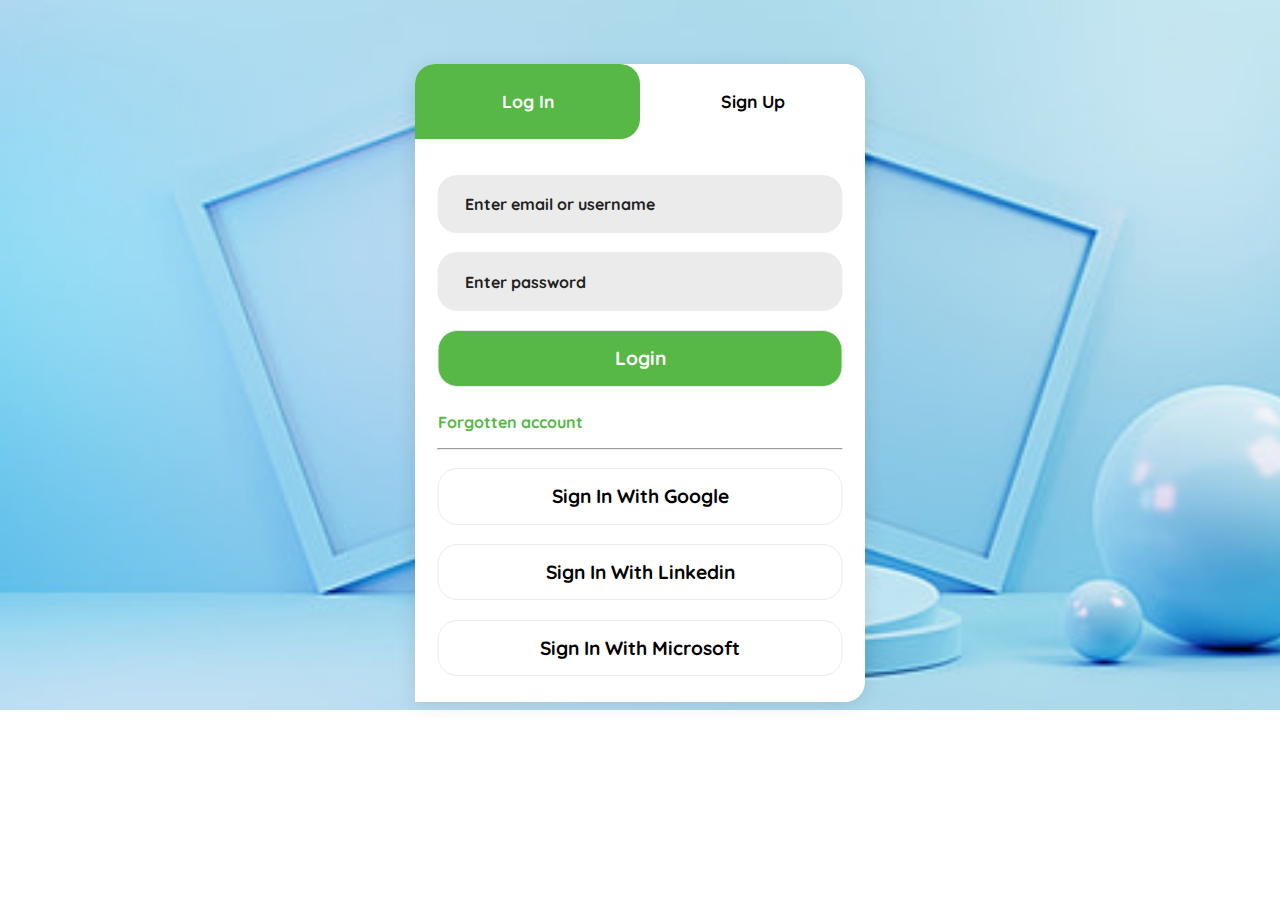
<file: Last/index.html>
<!DOCTYPE html>
<html>
    <head>
        <title></title>
        <link rel="stylesheet" type="text/css" href="css/index.css">
        <script type="text/javascript" src="js/index.js"></script>
    </head>
    <body>
        <div class="form-modal">
    
            <div class="form-toggle">
                <button id="login-toggle" onclick="toggleLogin()">log in</button>
                <button id="signup-toggle" onclick="toggleSignup()">sign up</button>
            </div>
        
            <div id="login-form">
                <form>
                    <input type="text" id="username" placeholder="Enter email or username"/>
                    <input type="password" id="password" placeholder="Enter password"/>
                    <button type="button" class="btn login" onclick="login()">login</button>
                    <p><a href="javascript:void(0)">Forgotten account</a></p>
                    <hr/>
                    <button type="button" class="btn -box-sd-effect"> <i class="fa fa-google fa-lg" aria-hidden="true"></i> sign in with google</button>
                    <button type="button" class="btn -box-sd-effect"> <i class="fa fa-linkedin fa-lg" aria-hidden="true"></i> sign in with linkedin</button>
                    <button type="button" class="btn -box-sd-effect"> <i class="fa fa-windows fa-lg" aria-hidden="true"></i> sign in with microsoft</button>
                </form>
            </div>
        
            <div id="signup-form">
                <form>
                    <input type="email" id="email" placeholder="Enter your email"/>
                    <input type="text" id="user" placeholder="Choose username"/>
                    <input type="password" id="pass" placeholder="Create password"/>
                    <button type="button" class="btn signup" onclick="signup()">create account</button>
                    <p>Clicking <strong>create account</strong> means that you are agree to our <a href="javascript:void(0)">terms of services</a>.</p>
                    <hr/>
                    <button type="button" class="btn -box-sd-effect"> <i class="fa fa-google fa-lg" aria-hidden="true"></i> sign up with google</button>
                    <button type="button" class="btn -box-sd-effect"> <i class="fa fa-linkedin fa-lg" aria-hidden="true"></i> sign up with linkedin</button>
                    <button type="button" class="btn -box-sd-effect"> <i class="fa fa-windows fa-lg" aria-hidden="true"></i> sign up with microsoft</button>
                </form>
            </div>
        
        </div>
        
    </body>
</html>
</file>
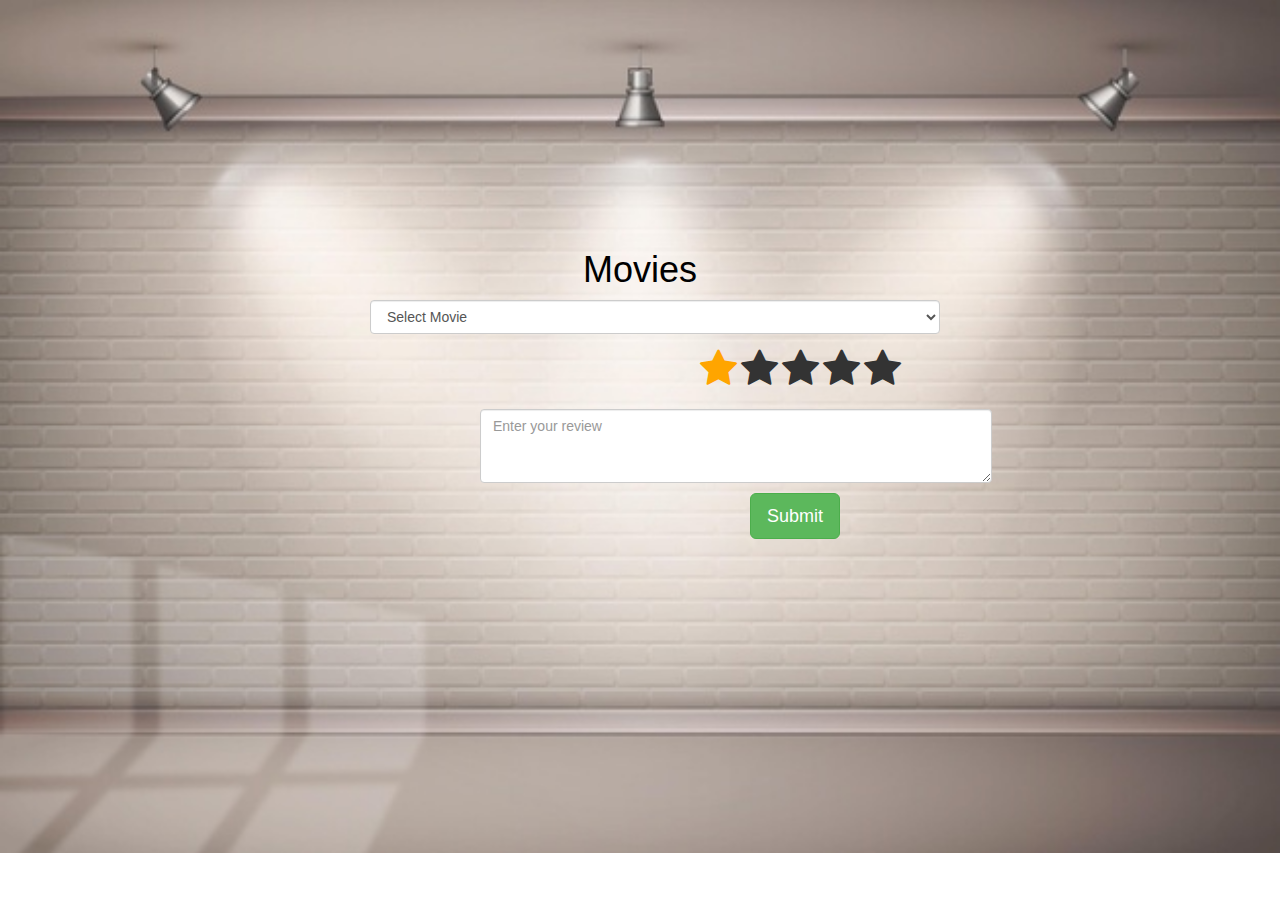
<file: Last/movie.html>
<!DOCTYPE html>
<html>
<head>
<!-- Font Awesome Icon Library -->
<meta charset="utf-8">
<link rel="stylesheet" href="https://cdnjs.cloudflare.com/ajax/libs/font-awesome/4.7.0/css/font-awesome.min.css">
  <meta name="viewport" content="width=device-width, initial-scale=1">
  <link rel="stylesheet" href="https://maxcdn.bootstrapcdn.com/bootstrap/3.3.7/css/bootstrap.min.css">
  <script src="https://ajax.googleapis.com/ajax/libs/jquery/3.3.1/jquery.min.js"></script>
  <script src="https://maxcdn.bootstrapcdn.com/bootstrap/3.3.7/js/bootstrap.min.js"></script>
<style>
.checked {
    color: orange;
    
}

.stars-outer {
  position: relative;
  display: inline-block;
}

.stars-inner {
  position: absolute;
  top: 0;
  left: 0;
  white-space: nowrap;
  overflow: hidden;
  width: 0;
}

.stars-outer::before {
  content: "\f005 \f005 \f005 \f005 \f005";
  font-family: "Font Awesome 5 Free";
  font-weight: 900;
  color: #ccc;
}

.stars-inner::before {
  content: "\f005 \f005 \f005 \f005 \f005";
  font-family: "Font Awesome 5 Free";
  font-weight: 900;
  color: #f8ce0b;
}
</style>
</head>
<body style="background-size:cover; background-image: url('images/images.jpg');background-repeat: no-repeat;margin-top: 250px;">
<h1 style="text-align: center;color:#000">Movies</h1>
<div class="container mt-5">
  <div class="form-group">
    <select id="product-select" class="form-control custom-select" style="width: 50%;margin-left: 300px">
        <option value="0" disabled selected>Select Movie</option>
        <option value="Fast5">Fast5</option>
        <option value="Battle of Gods">Battle of Gods</option>
        <option value="Interstellar">Interstellar</option>
        <option value="Avatar">Avatar</option>
        <option value="Batman Begins">Batman Begins</option>
        <option value="Catch Me If You Can">Catch Me If You Can</option>
        <option value="Avengers">Avengers</option>
        <option value="Deadpool 2">Deadpool 2</option>
        <option value="Coco">Coco</option>
        <option value="Terminator 2: Judgment Day">Terminator 2: Judgment Day</option>
        <option value="Joker">Joker</option>
        <option value="The Salesman">The Salesman</option>
      </select>
  </div>
</div>
<section id="star-rating">
<span onmouseover="starmark(this)" onclick="starmark(this)" id="1one" style="font-size:40px;cursor:pointer; padding-left:700px"  class="fa fa-star checked"></span>
<span onmouseover="starmark(this)" onclick="starmark(this)" id="2one"  style="font-size:40px;cursor:pointer;" class="fa fa-star "></span>
<span onmouseover="starmark(this)" onclick="starmark(this)" id="3one"  style="font-size:40px;cursor:pointer;" class="fa fa-star "></span>
<span onmouseover="starmark(this)" onclick="starmark(this)" id="4one"  style="font-size:40px;cursor:pointer;" class="fa fa-star"></span>
<span onmouseover="starmark(this)" onclick="starmark(this)" id="5one"  style="font-size:40px;cursor:pointer;" class="fa fa-star"></span>
<br/>
</section>
<!--<b style="color: #000; margin-left: 650px;">Name:</b><input type="text" name="name" id="name" placeholder="Enter your name" style="margin-top: 20px; margin-left: 20px">-->
<textarea  style="width: 40%; text-align: left;margin-left:480px; margin-top: 20px" class="form-control" rows="3" id="comment" placeholder="Enter your review"></textarea>

<button  onclick="result()" type="button" style="margin-top:10px;margin-left:750px;" class="btn btn-lg btn-success">Submit</button>

<!--<table class="table table-striped">
    <thead>
      <tr>
        <th>4K Television</th>
        <th>Rating</th>
      </tr>
    </thead>
    <tbody>
      <tr class="sony">
        <td>Sony 4K TV</td>
        <td>
          <div class="stars-outer">
            <div class="stars-inner"></div>
          </div>
          <span class="number-rating"></span>
        </td>
      </tr>
      <tr class="samsung">
        <td>Samsung 4K TV</td>
        <td>
          <div class="stars-outer">
            <div class="stars-inner"></div>
          </div>
          <span class="number-rating"></span>
        </td>
      </tr>
      <tr class="vizio">
        <td>Vizio 4K TV</td>
        <td>
          <div class="stars-outer">
            <div class="stars-inner"></div>
          </div>
          <span class="number-rating"></span>
        </td>
      </tr>
      <tr class="panasonic">
        <td>Panasonic 4K TV</td>
        <td>
          <div class="stars-outer">
            <div class="stars-inner"></div>
          </div>
          <span class="number-rating"></span>
        </td>
      </tr>
      <tr class="phillips">
        <td>Phillips 4K TV</td>
        <td>
          <div class="stars-outer">
            <div class="stars-inner"></div>
          </div>
          <span class="number-rating"></span>
        </td>
      </tr>
    </tbody>
  </table>-->
</body>
<script>
var count;

function starmark(item)
{
count=item.id[0];
sessionStorage.starRating = count;
var subid= item.id.substring(1);
for(var i=0;i<20;i++)
{
if(i<count)
{
document.getElementById((i+1)+subid).style.color="orange";
document.getElementById("name").value;
}
else
{
document.getElementById((i+1)+subid).style.color="black";
}


}

}

function result()
{
//Rating : Count
//Review : Comment(id)
alert("Movie:"+document.getElementById("product-select").value+"\nName:"+document.getElementById("name").value+"\nRating : "+count+"\nReview : "+document.getElementById("comment").value);
var movie_name = document.getElementById("product-select").value;
var comment = document.getElementById("comment").value;
localStorage.setItem("MOVIE",movie_name);
localStorage.setItem("COMMENT",comment);
}
</script>
<!--	const ratings = {
      sony: 4.7,
      samsung: 3.4,
      vizio: 2.3,
      panasonic: 3.6,
      phillips: 4.1
    }

    // Total Stars
    const starsTotal = 5;

    // Run getRatings when DOM loads
    document.addEventListener('DOMContentLoaded', getRatings);

    // Form Elements
    const productSelect = document.getElementById('product-select');
    const ratingControl = document.getElementById('rating-control');

    // Init product
    let product;

    // Product select change
    productSelect.addEventListener('change', (e) => {
      product = e.target.value;
      // Enable rating control
      ratingControl.disabled = false;
      ratingControl.value = ratings[product];
    });

    // Rating control change
    ratingControl.addEventListener('blur', (e) => {
      const rating = e.target.value;

      // Make sure 5 or under
      if (rating > 5) {
        alert('Please rate 1 - 5');
        return;
      }

      // Change rating
      ratings[product] = rating;

      getRatings();
    });

    // Get ratings
    function getRatings() {
      for (let rating in ratings) {
        // Get percentage
        const starPercentage = (ratings[rating] / starsTotal) * 100;

        // Round to nearest 10
        const starPercentageRounded = `${Math.round(starPercentage / 10) * 10}%`;

        // Set width of stars-inner to percentage
        document.querySelector(`.${rating} .stars-inner`).style.width = starPercentageRounded;

        // Add number rating
        document.querySelector(`.${rating} .number-rating`).innerHTML = ratings[rating];
      }
    }
</script>-->
</html>
</file>
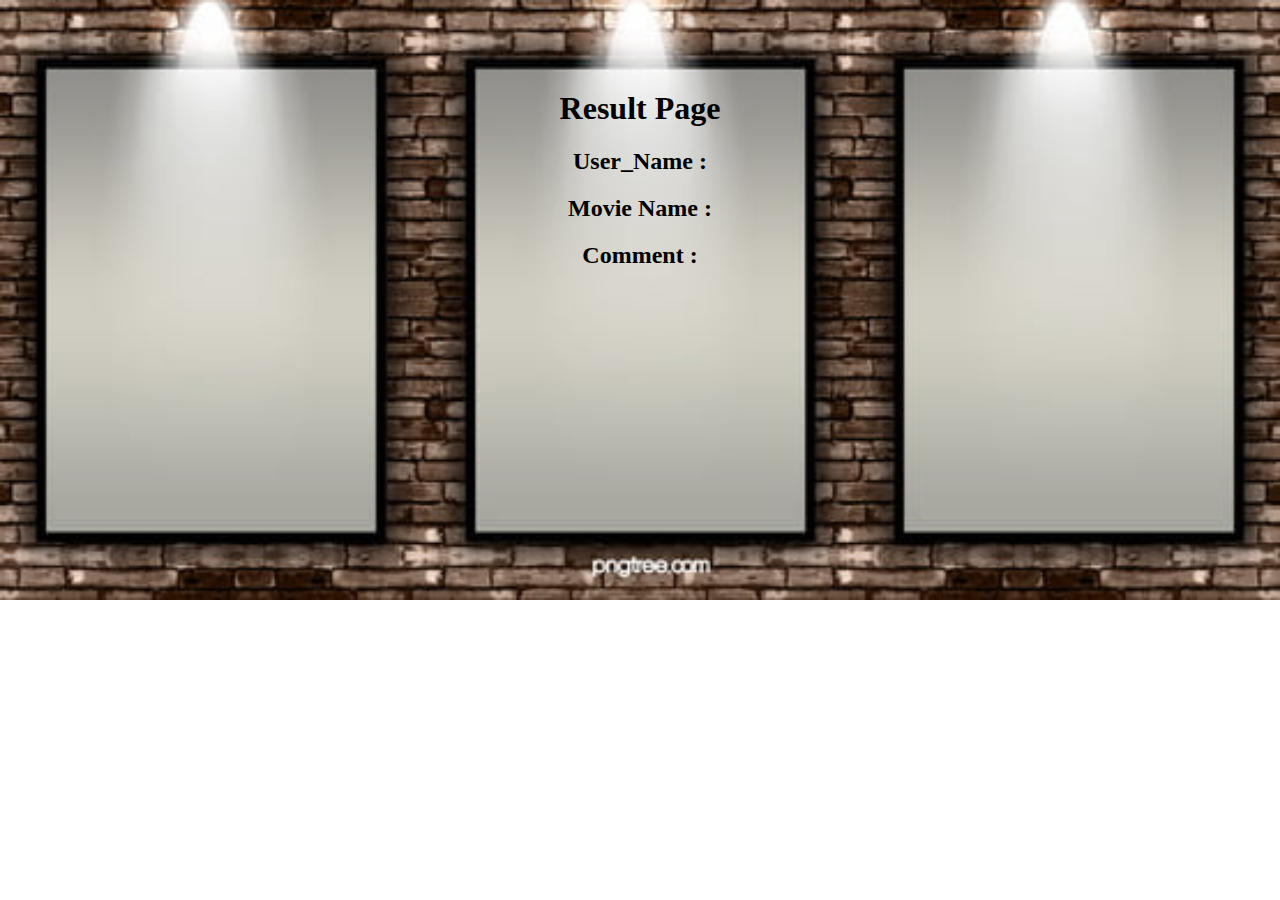
<file: Last/Result.html>
<!DOCTYPE html>
<html>
    <head>
        <title>Result Page</title>
        <style>
            body{
                margin-top: 90px;
                text-align: center; 
                background-image: url('images/result.jpg');
                 background-repeat: no-repeat;
                 background-size: cover;
            }
            h1,h2{
                color: #000;
            }
        </style>
        <script>
            
        </script>
    </head>
    <body>
        <h1>Result  Page</h1>
        <h2>
            User_Name : <span id="username"></span>
        </h2>
        <h2>
            Movie Name : <span id="result-movie-name"></span>
        </h2>
        <h2>
            Comment : <span id="result-comment"></span>
        </h2>
    </body>
</html>
</file>
<file: Last/css/index.css>
@import url('https://fonts.googleapis.com/css?family=Montserrat|Quicksand');

*{
    font-family: 'quicksand',Arial, Helvetica, sans-serif;
    box-sizing: border-box;
}

body{
    background:#fff;
    background-image: url("../images/background.jpg");
    background-repeat: no-repeat;
    background-size: cover;
}

.form-modal{
    position:relative;
    width:450px;
    height:auto;
    margin-top:4em;
    left:50%;
    transform:translateX(-50%);
    background:#fff;
    border-top-right-radius: 20px;
    border-top-left-radius: 20px;
    border-bottom-right-radius: 20px;
    box-shadow:0 3px 20px 0px rgba(0, 0, 0, 0.1)
}

.form-modal button{
    cursor: pointer;
    position: relative;
    text-transform: capitalize;
    font-size:1em;
    z-index: 2;
    outline: none;
    background:#fff;
    transition:0.2s;
}

.form-modal .btn{
    border-radius: 20px;
    border:none;
    font-weight: bold;
    font-size:1.2em;
    padding:0.8em 1em 0.8em 1em!important;
    transition:0.5s;
    border:1px solid #ebebeb;
    margin-bottom:0.5em;
    margin-top:0.5em;
}

.form-modal .login , .form-modal .signup{
    background:#57b846;
    color:#fff;
}

.form-modal .login:hover , .form-modal .signup:hover{
    background:#222;
}

.form-toggle{
    position: relative;
    width:100%;
    height:auto;
}

.form-toggle button{
    width:50%;
    float:left;
    padding:1.5em;
    margin-bottom:1.5em;
    border:none;
    transition: 0.2s;
    font-size:1.1em;
    font-weight: bold;
    border-top-right-radius: 20px;
    border-top-left-radius: 20px;
}

.form-toggle button:nth-child(1){
    border-bottom-right-radius: 20px;
}

.form-toggle button:nth-child(2){
    border-bottom-left-radius: 20px;
}

#login-toggle{
    background:#57b846;
    color:#ffff;
}

.form-modal form{
    position: relative;
    width:90%;
    height:auto;
    left:50%;
    transform:translateX(-50%);  
}

#login-form , #signup-form{
    position:relative;
    width:100%;
    height:auto;
    padding-bottom:1em;
}

#signup-form{
    display: none;
}


#login-form button , #signup-form button{
    width:100%;
    margin-top:0.5em;
    padding:0.6em;
}

.form-modal input{
    position: relative;
    width:100%;
    font-size:1em;
    padding:1.2em 1.7em 1.2em 1.7em;
    margin-top:0.6em;
    margin-bottom:0.6em;
    border-radius: 20px;
    border:none;
    background:#ebebeb;
    outline:none;
    font-weight: bold;
    transition:0.4s;
}

.form-modal input:focus , .form-modal input:active{
    transform:scaleX(1.02);
}

.form-modal input::-webkit-input-placeholder{
    color:#222;
}


.form-modal p{
    font-size:16px;
    font-weight: bold;
}

.form-modal p a{
    color:#57b846;
    text-decoration: none;
    transition:0.2s;
}

.form-modal p a:hover{
    color:#222;
}


.form-modal i {
    position: absolute;
    left:10%;
    top:50%;
    transform:translateX(-10%) translateY(-50%); 
}

.fa-google{
    color:#dd4b39;
}

.fa-linkedin{
    color:#3b5998;
}

.fa-windows{
    color:#0072c6;
}

.-box-sd-effect:hover{
    box-shadow: 0 4px 8px hsla(210,2%,84%,.2);
}

@media only screen and (max-width:500px){
    .form-modal{
        width:100%;
    }
}

@media only screen and (max-width:400px){
    i{
        display: none!important;
    }
}
</file>
